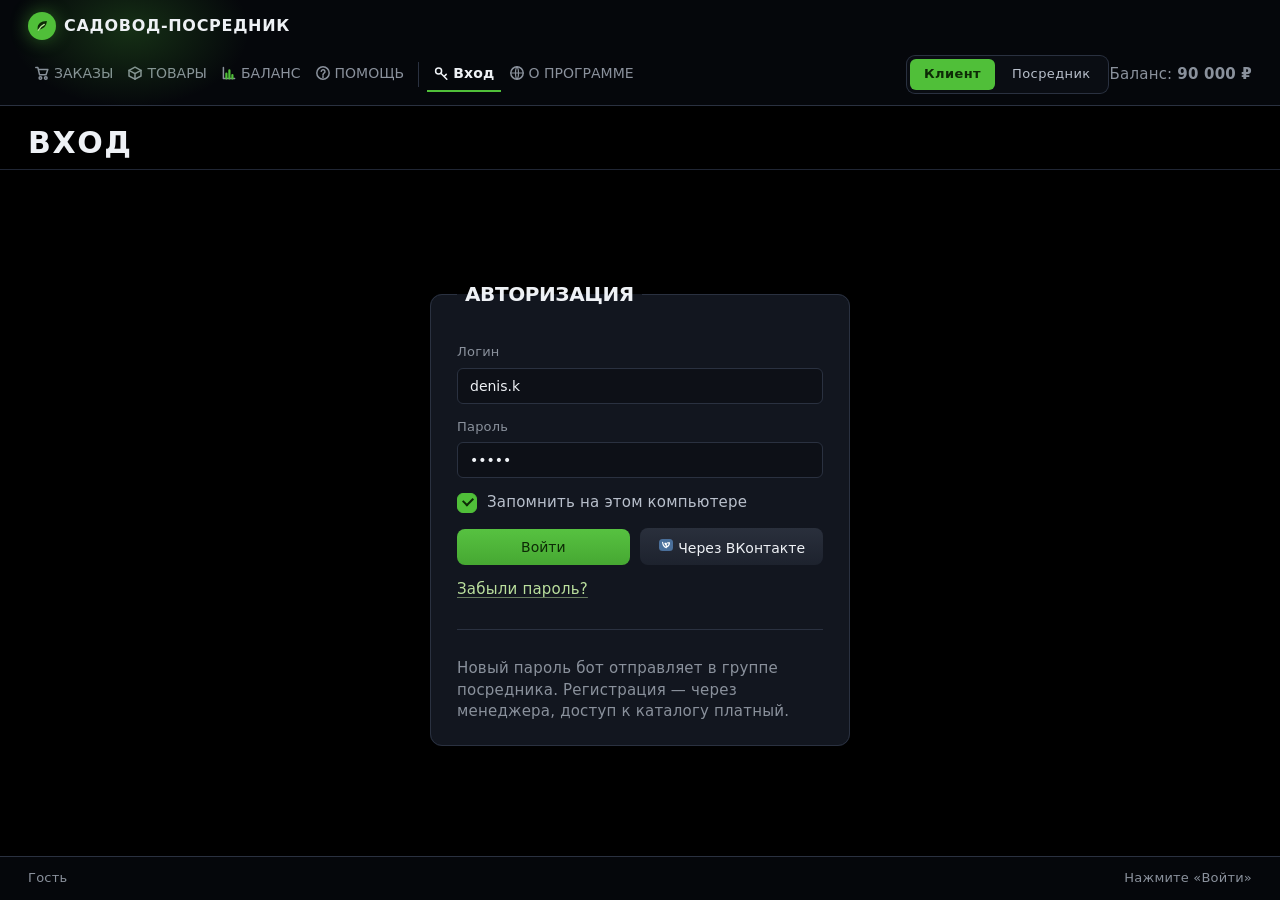
<file: index.html>
<!doctype html>
<html lang="ru">
<head>
<meta charset="utf-8">
<meta name="viewport" content="width=device-width, initial-scale=1">
<title>Садовод-посредник — база поставщиков, заказы, сборы, баланс</title>
<meta name="description" content="Демонстрация личного кабинета посредника рынка «Садовод»: поставщики, заказы, сборы, товары и баланс.">
<meta name="theme-color" content="#000000">
<link rel="icon" href="data:image/svg+xml,%3Csvg xmlns='http://www.w3.org/2000/svg' viewBox='0 0 16 16'%3E%3Ccircle cx='8' cy='8' r='8' fill='%2350bf39'/%3E%3Cpath d='M12.8 3.6c-6.1.2-9.2 3-9.2 7.2 0 .9.1 1.6.1 1.6s5-.4 7.5-3.8c1.8-2.5 1.6-5 1.6-5z' fill='%230d2a06'/%3E%3C/svg%3E">
<link rel="stylesheet" href="css/versions.css">
</head>
<body>
  <div id="desktop"></div>

  <div id="modal"></div>
  <div class="tooltip" id="tip"></div>

  <script src="js/icons.js"></script>
  <script src="js/seed.js"></script>
  <script src="js/data.js"></script>
  <script src="js/shell.js"></script>
  <script src="js/app.js"></script>
</body>
</html>
</file>
<file: css/versions.css>
/* ============================================================
   Тема «Versions» — тёмный кабинет по мотивам versionsapp.com
   (снимки стилей: .dev/versions-design.json, .dev/versions-page.png).
   Холст чисто чёрный #000, текст серый #aaa, заголовки белые капсом,
   кнопки сплошные зелёные #50bf39 / синие #25487f с радиусом 8px и
   лёгким затемняющим градиентом снизу. Шрифт — системный стек, без
   внешних загрузок: работает и по file://.
   Предыдущая тема (Wise) сохранена в .dev/versions/wise.
   ============================================================ */
:root {
  /* поверхности: чёрный холст и тёмные панели вместо белых карточек */
  --page: #000000;
  --canvas: #12161f;         /* фон карточек, таблиц, полей */
  --canvas-2: #0d1017;       /* поля ввода — темнее карточек */
  --surface: #1b2130;        /* заголовки таблиц, лёгкие подложки */
  --panel: #1c3a68;          /* синяя панель — фирменная у референса */

  /* текст: основной почти белый, вторичный и третичный серые */
  --ink: #eef1f5;
  --ink-2: #b9c0cc;
  --muted: #8a919c;          /* референсный #aaa, ужатый под плотный интерфейс */

  /* акценты */
  --green: #50bf39;          /* primary-кнопки и подсветка выкупленного */
  --green-hover: #63d34c;
  --green-deep: #0d2a06;     /* текст на зелёном */
  --green-text: #badf9d;     /* «lighted green» — ссылки и акцентный текст на чёрном */
  --blue: #2f6fd0;           /* «Выдача» и вторые крупные кнопки: светлее референсного
                                #25487f, иначе на чёрном читается как серое пятно */
  --blue-hover: #3d82e6;
  --blue-deep: #eaf2ff;
  --blue-text: #aacfef;      /* «lighted blue» — ссылки на действия */
  --mint: rgba(80, 191, 57, .12);
  --nav-hover: rgba(255, 255, 255, .07);
  --tint: #212734;           /* второстепенная кнопка */
  --tint-hover: #2b3342;
  --pos: #6fd45a;
  --neg: #e0525a;
  --neg-deep: #ffe9e9;
  --warn: #ffd11a;
  --info: rgba(47, 111, 208, .18);
  --orange: #ffc091;
  /* Этапы выкупа. На чёрном фоне 8 % прозрачности почти не видны, поэтому
     подложки карточек подняты до 12–16 % и каждой добавлена светлая шапка. */
  --brown: #8a5a2c;
  --teal: #0f9c8b;
  --line: #2a3140;
  --line-soft: #202634;
  --sha: var(--line);
  --ring: 0 0 0 1px var(--line);
  --scrim: rgba(0, 0, 0, .68);
  --glow: rgba(80, 191, 57, .22);
  --r-sm: 6px;
  --r-md: 8px;
  --r-lg: 12px;
  --r-xl: 14px;
  --pill: 9999px;            /* остаётся только там, где круглая форма осмысленна:
                                тумблеры, прогресс, переключатель роли */
  --gap: 8px;
}

* { box-sizing: border-box; }

html, body {
  height: 100%;
  margin: 0;
  padding: 0;
  overflow: hidden;
}

body {
  font-family: system-ui, -apple-system, BlinkMacSystemFont, 'Segoe UI', Helvetica, Arial, sans-serif;
  font-size: 15px;
  font-weight: 400;              /* у референса базовый вес 400, серый текст */
  line-height: 1.45;
  letter-spacing: .2px;
  color: var(--ink-2);
  background: var(--page);
  -webkit-font-smoothing: antialiased;
}

h1, h2, h3 { margin: 0; font-weight: 600; color: var(--ink); }

::selection { background: rgba(80, 191, 57, .35); color: #fff; }

/* ---------- поверхности ---------- */
.out, .panel { background: var(--surface); }
.in, .field {
  background: var(--canvas);
  box-shadow: var(--ring);
}
.groove { height: 1px; background: var(--line); margin: 12px 0; }

/* ---------- оболочка страницы ---------- */
#desktop { position: absolute; inset: 0; background: var(--page); overflow: hidden; }

.app {
  position: absolute; inset: 0;
  display: flex; flex-direction: column;
  background: var(--page);
}

/* Шапка: знак слева, разделы посередине, баланс и клиент справа.
   Слева — то самое зелёное свечение, что держит весь hero референса. */
.topbar {
  flex: none; position: relative;
  display: flex; align-items: center; gap: 20px;
  padding: 12px 28px;
  background: #05070b;
  border-bottom: 1px solid var(--line);
  flex-wrap: wrap;
}
.topbar::before {
  content: ''; position: absolute; left: -40px; top: -80px; width: 340px; height: 220px;
  background: radial-gradient(closest-side, var(--glow), transparent 70%);
  pointer-events: none;
}
.brand {
  position: relative;
  display: inline-flex; align-items: center; gap: 8px;
  font-size: 16px; font-weight: 600; letter-spacing: .7px; text-transform: uppercase;
  color: var(--ink); white-space: nowrap; cursor: default;
}
.brand svg { display: block; }
.brand .b-dot {
  width: 28px; height: 28px; border-radius: 50%;
  background: var(--green); display: grid; place-items: center; flex: none;
  box-shadow: 0 0 18px rgba(80, 191, 57, .45);
}

/* Крупный заголовок раздела: капс, белый, с тонкой линейкой снизу —
   как «NEW IN VERSIONS³» и «AWARDS & CUSTOMERS» на референсе. */
.page-head { flex: none; padding: 20px 28px 10px; border-bottom: 1px solid var(--line-soft); }
.page-head .t-text {
  display: block;
  font-size: 30px; font-weight: 600; line-height: 1.1; letter-spacing: 1.6px;
  text-transform: uppercase; color: var(--ink);
}
.page-head .t-sub { display: block; margin-top: 8px; color: var(--muted); font-size: 14px; font-weight: 400; letter-spacing: .2px; text-transform: none; }

/* Содержимое раздела прокручивается само: на узком окне фильтры переносятся в
   несколько строк и сжимали бы таблицу в ноль, если бы здесь было overflow:hidden. */
.win-body { flex: 1; display: flex; flex-direction: column; min-height: 0; overflow: auto; padding: 0 28px; }

/* Строка состояния — тёмная полоса внизу, текст приглушённый. */
.statusbar {
  flex: none; display: flex; flex-wrap: wrap; align-items: center; gap: 4px 20px;
  padding: 12px 28px; color: var(--muted); font-size: 13px; font-weight: 400;
  border-top: 1px solid var(--line); background: #05070b;
}
/* на узком экране правая подсказка длиннее ширины: переносим её на вторую
   строку, иначе она уезжала за край вьюпорта */
.statusbar .cell { flex: none; max-width: 100%; }
.statusbar .cell.grow { flex: 1; }
.statusbar b { color: var(--ink); font-weight: 600; }

/* ---------- всплывающая карточка ---------- */
.sheet-host { position: fixed; inset: 0; z-index: 100; display: grid; place-items: center; padding: 24px; }
.sheet-host::before { content: ''; position: absolute; inset: 0; background: var(--scrim); }
.sheet {
  position: relative;
  display: flex; flex-direction: column;
  width: min(var(--w, 620px), 100%); max-height: 88vh;
  background: var(--canvas);
  border-radius: var(--r-lg);
  box-shadow: var(--ring), 0 24px 60px rgba(0, 0, 0, .6);
  overflow: hidden;
}
.sheet-head {
  flex: none; display: flex; align-items: center; gap: 12px;
  padding: 20px 24px 12px;
}
.sheet-head .t-ico { flex: none; color: var(--green); }
.sheet-head .t-text {
  flex: 1; min-width: 0;
  font-size: 20px; font-weight: 600; line-height: 1.25; letter-spacing: .4px;
  text-transform: uppercase; color: var(--ink);
  overflow: hidden; text-overflow: ellipsis;
}
.sheet-head .x {
  flex: none; width: 34px; height: 34px; padding: 0; border: none;
  border-radius: var(--r-sm); background: var(--tint); color: var(--ink-2);
  display: grid; place-items: center; cursor: pointer;
  transition: background .15s ease, color .15s ease;
}
.sheet-head .x:hover { background: var(--tint-hover); color: var(--ink); }
.sheet .win-body { padding: 0 24px; }
.sheet .statusbar { padding: 12px 24px; }

/* ---------- меню внутри карточки ---------- */
.menubar {
  flex: none; position: relative; z-index: 5;
  display: flex; align-items: center; gap: 4px;
  padding: 0 24px 12px;
}
.menubar > .mi {
  padding: 7px 12px; border-radius: var(--r-sm);
  font-size: 14px; font-weight: 500; color: var(--ink-2); cursor: pointer;
  transition: background .15s ease, color .15s ease;
}
.menubar > .mi:hover { background: var(--nav-hover); color: var(--ink); }
.menubar > .mi.open { background: var(--tint); color: var(--ink); }
.menubar .u { text-decoration: underline; text-decoration-color: var(--green); text-underline-offset: 3px; }
.menu {
  position: absolute; top: 100%; left: 16px; min-width: 220px;
  padding: 6px; background: #171d29;
  border-radius: var(--r-md); box-shadow: var(--ring), 0 16px 40px rgba(0, 0, 0, .65);
  z-index: 60;
}
.menu .mi { padding: 9px 14px; border-radius: var(--r-sm); white-space: nowrap; position: relative; cursor: pointer; color: var(--ink-2); }
.menu .mi:hover { background: var(--nav-hover); color: var(--ink); }
.menu .mi.dis { color: var(--muted); opacity: .5; cursor: default; }
.menu .mi.dis:hover { background: none; color: var(--muted); }
.menu .sep { height: 1px; margin: 6px 8px; background: var(--line); }
.menu .chk::before { content: '\2713'; position: absolute; left: 8px; color: var(--green); }
.menu .sub::after { content: '\203A'; position: absolute; right: 10px; color: var(--muted); }

/* ---------- панели инструментов ---------- */
.toolbar { display: flex; align-items: center; gap: 8px; padding: 10px 0; flex: none; flex-wrap: wrap; }
.toolbar.mid { justify-content: center; }

/* Навигация кабинета: капс, серая; активная — белая с зелёной линейкой снизу. */
[data-toolbar] { padding: 0; gap: 2px; }
/* В шапке навигация — второй гибкий элемент: без этого flex она держит
   ширину содержимого и на узком окне уезжает за край вместо переноса. */
.topbar [data-toolbar] { flex: 1 1 auto; min-width: 0; }
[data-toolbar] .btn.nav {
  display: inline-flex; align-items: center; gap: 5px;
  min-width: 0; min-height: 0; padding: 9px 8px; border-radius: 0;
  background: none; color: var(--muted); font-size: 14px; font-weight: 500;
  letter-spacing: .4px; text-transform: uppercase;
  border-bottom: 2px solid transparent;
}
/* Значок — тонкая линия цветом текста, поэтому он тусклый в неактивном пункте
   и подсвечивается вместе с надписью. Держим его на одной базовой линии. */
[data-toolbar] .btn.nav .ico { flex: none; }
[data-toolbar] .btn.nav:hover { background: none; color: var(--ink); }
[data-toolbar] .btn.nav.on { background: none; color: var(--ink); border-bottom-color: var(--green); font-weight: 600; }
[data-toolbar] .btn.nav.me { text-transform: none; letter-spacing: .2px; }
[data-toolbar] .msep { width: 1px; align-self: stretch; margin: 6px 6px; background: var(--line); }

/* ---------- кнопки ---------- */
/* Форма референса: радиус 8px (мелкие 6px), сплошной цвет и
   linear-gradient(transparent → rgba(0,0,0,.1)) сверху вниз. Никакого
   scale-«пружинного» ответа, как в Wise — вместо него осветление. */
.btn {
  font: 500 14px system-ui, -apple-system, 'Segoe UI', Helvetica, Arial, sans-serif;
  color: var(--ink);
  background-color: var(--tint);
  background-image: linear-gradient(rgba(255, 255, 255, .04), rgba(0, 0, 0, .12));
  border: none;
  padding: 9px 18px;
  min-height: 36px;
  border-radius: var(--r-md);
  cursor: pointer;
  transition: background-color .15s ease, filter .15s ease, transform .05s ease;
}
.btn:hover { background-color: var(--tint-hover); filter: brightness(1.08); }
.btn:active { transform: translateY(1px); }
.btn:focus-visible { outline: none; box-shadow: 0 0 0 2px #000, 0 0 0 4px var(--green); }
/* Primary — зелёная «Download Now», вторая по значимости — синяя «Buy for $149». */
.btn.def { background-color: var(--green); color: var(--green-deep); }
.btn.def:hover { background-color: var(--green-hover); }
.btn.blue { background-color: var(--blue); color: var(--blue-deep); }
.btn.blue:hover { background-color: var(--blue-hover); }
.btn.on { background-color: var(--green); color: var(--green-deep); font-weight: 600; }
.btn[disabled], .btn.dis { opacity: .38; pointer-events: none; }
/* Пункты меню — ссылки на разделы (/orders, /goods…), поэтому кнопке возвращаем
   вид блочного строчного элемента: без подчёркивания и с ровной базовой линией. */
a.btn { display: inline-flex; align-items: center; justify-content: center; text-decoration: none; }
.btn.sm { min-width: 0; min-height: 30px; padding: 6px 13px; font-size: 13px; border-radius: var(--r-sm); }
.btn.ico { min-width: 36px; padding: 8px; }
/* Крупные переключатели списка: та же форма, только масштаб больше. */
.btn.big { min-width: 200px; min-height: 46px; padding: 12px 24px; font-size: 16px; border-radius: var(--r-md); }

/* ---------- поля ввода ---------- */
/* Поля: селектор по типу атрибута не годится — половина инпутов в приложении
   написана без type и по умолчанию всё равно текстовые. */
input:not([type=checkbox]):not([type=radio]):not([type=file]), select, textarea {
  font: 400 14px system-ui, -apple-system, 'Segoe UI', Helvetica, Arial, sans-serif;
  background: var(--canvas-2);
  color: var(--ink);
  border: 1px solid var(--line);
  border-radius: var(--r-sm);
  padding: 8px 12px;
  min-height: 36px;
}
textarea { padding: 10px 12px; resize: none; line-height: 1.5; }
select { padding: 7px 10px; }
select option { background: var(--canvas); color: var(--ink); }
input::placeholder, textarea::placeholder { color: var(--muted); }
input:focus, select:focus, textarea:focus {
  outline: none; border-color: var(--green);
  box-shadow: 0 0 0 3px rgba(80, 191, 57, .18);
}
input:disabled, textarea:disabled { background: var(--surface); color: var(--muted); }
input[type=search] { color-scheme: dark; }

.chk, .rad { display: inline-flex; align-items: center; gap: 10px; cursor: pointer; }
.chk input, .rad input { position: absolute; opacity: 0; width: 0; height: 0; }
.chk .box, .rad .box {
  width: 20px; height: 20px; flex: none; position: relative;
  background: var(--canvas-2); border: 1.5px solid var(--line); border-radius: var(--r-sm);
  transition: background .15s ease, border-color .15s ease;
}
.rad .box { border-radius: 50%; }
.chk input:checked + .box, .rad input:checked + .box { background: var(--green); border-color: var(--green); }
.chk input:checked + .box::after {
  content: ''; position: absolute; left: 5px; top: 3px; width: 8px; height: 5px;
  border-left: 2.5px solid var(--green-deep); border-bottom: 2.5px solid var(--green-deep);
  transform: rotate(-45deg);
}
.rad input:checked + .box::after {
  content: ''; position: absolute; left: 5px; top: 5px; width: 8px; height: 8px;
  background: var(--green-deep); border-radius: 50%;
}
.chk input:focus-visible + .box, .rad input:focus-visible + .box { box-shadow: 0 0 0 3px rgba(80, 191, 57, .4); }

/* ---------- секции ---------- */
.group {
  border: 1px solid var(--line);
  border-radius: var(--r-lg);
  background: var(--canvas);
  margin: 16px 0 0;
  padding: 8px 20px 20px;
}
.group > legend { padding: 0 8px; font-size: 14px; font-weight: 600; letter-spacing: .6px; text-transform: uppercase; color: var(--ink); }

/* ---------- вкладки ---------- */
.tabs {
  display: inline-flex; gap: 3px; flex-wrap: wrap; flex: none;
  padding: 3px; border-radius: var(--r-md); background: #0a0d13;
  box-shadow: var(--ring);
}
.tab {
  padding: 8px 16px; border-radius: var(--r-sm); white-space: nowrap; cursor: pointer;
  font-size: 13px; font-weight: 500; letter-spacing: .4px; color: var(--muted);
  transition: background .15s ease, color .15s ease;
}
.tab:hover { background: var(--nav-hover); color: var(--ink); }
.tab.on { background: var(--green); color: var(--green-deep); font-weight: 600; }
.tabpane {
  flex: 1; min-height: 0; overflow: auto;
  padding: 20px; background: var(--canvas);
  border-radius: var(--r-lg); box-shadow: var(--ring);
}

/* ---------- таблицы ---------- */
.grid-wrap {
  background: var(--canvas); overflow: auto; flex: 1; min-height: 240px;
  border-radius: var(--r-xl); box-shadow: var(--ring);
}
table.grid { border-collapse: separate; border-spacing: 0; width: 100%; background: var(--canvas); }
table.grid th {
  text-align: left; font-size: 12px; font-weight: 600; letter-spacing: .8px;
  text-transform: uppercase; color: var(--ink);
  background: var(--surface); padding: 12px 16px;
  position: sticky; top: 0; z-index: 1; white-space: nowrap; cursor: pointer;
  border-bottom: 1px solid var(--line);
}
table.grid th:first-child { border-start-start-radius: var(--r-xl); }
table.grid th:last-child { border-start-end-radius: var(--r-xl); }
table.grid th:hover { background: #232b3d; }
table.grid th.sort-on { background: rgba(80, 191, 57, .2); }
table.grid th .arrow { font-size: 10px; margin-left: 4px; color: var(--green); }
table.grid td { padding: 12px 16px; border-bottom: 1px solid var(--line-soft); vertical-align: top; color: var(--ink-2); }
/* Чередование остаётся: в длинном списке глазу нужно за что-то цепляться.
   На чёрном полоса — едва светлее холста, подсветка строки — синяя, как
   выбранная запись в списках референса. */
table.grid tbody tr:nth-child(even) td { background: #161b25; }
table.grid tbody tr:hover td { background: rgba(47, 111, 208, .16); }
table.grid tbody tr.sel td { background: rgba(80, 191, 57, .16); }
table.grid td.num { text-align: right; font-variant-numeric: tabular-nums; }
table.grid td.ctr { text-align: center; }
table.grid .sub { color: var(--muted); font-size: 13px; font-weight: 400; }
table.grid b { color: var(--ink); font-weight: 600; }

/* Фото витрины и заглушка: радиус 8 px из шкалы (картинки в списке остаются
   квадратными — круг 64 px съел бы большую часть кадра). */
img.supimg {
  display: inline-block; vertical-align: middle; object-fit: cover;
  border-radius: var(--r-md); background: var(--surface);
}
.supava {
  display: inline-flex; align-items: center; justify-content: center; vertical-align: middle;
  background: var(--surface); border-radius: var(--r-md); color: var(--ink-2);
}
img.ava { display: block; border-radius: 50%; background: var(--surface); }
.avaprev { flex: none; line-height: 0; }

/* Двухколоночный личный кабинет: поля должны ужиматься, иначе колонка расползается. */
.cab input, .cab select { min-width: 0; }
.cab .cab-col { flex: 1 1 300px; min-width: 0; }
.cab .group .row { flex-wrap: wrap; }

/* ---------- дерево категорий ---------- */
.tree {
  background: var(--canvas); padding: 10px; overflow: auto; flex: 1; min-height: 0;
  border-radius: var(--r-lg); box-shadow: var(--ring);
}
.tree ul { list-style: none; margin: 0; padding-left: 20px; }
.tree > ul { padding-left: 4px; }
.tree li { position: relative; }
.tree .node { display: flex; align-items: center; gap: 8px; padding: 7px 10px; white-space: nowrap; border-radius: var(--r-sm); cursor: pointer; color: var(--ink-2); }
.tree .node:hover { background: var(--nav-hover); color: var(--ink); }
.tree .node.sel { background: rgba(80, 191, 57, .18); color: var(--ink); font-weight: 600; }
.tree .tw {
  width: 20px; height: 20px; flex: none; position: relative; border-radius: var(--r-sm);
  background: var(--surface); color: var(--ink); font: 600 13px/20px system-ui, sans-serif; text-align: center;
}
.tree .tw::after { content: '+'; }
.tree .open > .node .tw::after { content: '\2212'; }

/* ---------- прогресс ---------- */
.prog {
  height: 10px; background: #0a0d13; border-radius: var(--pill); overflow: hidden;
  box-shadow: var(--ring);
}
.prog i { display: block; height: 100%; width: 0; background: var(--green); border-radius: var(--pill); }

/* ---------- диалоги ---------- */
#modal { position: fixed; inset: 0; display: none; z-index: 6000; }
#modal.show { display: grid; place-items: center; padding: 24px; }
#modal.show::before { content: ''; position: absolute; inset: 0; background: var(--scrim); }
.dlg {
  position: relative;
  width: min(460px, 100%); max-height: 88vh; overflow: auto;
  background: var(--canvas); border-radius: var(--r-lg);
  box-shadow: var(--ring), 0 24px 60px rgba(0, 0, 0, .6);
}
.dlg .head { display: flex; align-items: center; gap: 12px; padding: 20px 22px 0; }
.dlg .head .t-text { flex: 1; font-size: 20px; font-weight: 600; line-height: 1.25; letter-spacing: .4px; text-transform: uppercase; color: var(--ink); }
.dlg .head .x {
  flex: none; width: 34px; height: 34px; padding: 0; border: none; border-radius: var(--r-sm);
  background: var(--tint); color: var(--ink-2); display: grid; place-items: center; cursor: pointer;
  transition: background .15s ease, color .15s ease;
}
.dlg .head .x:hover { background: var(--tint-hover); color: var(--ink); }
.dlg .row { display: flex; gap: 14px; padding: 16px 22px 6px; }
.dlg .msg { flex: 1; line-height: 1.5; font-size: 15px; color: var(--ink-2); }
.dlg .acts { display: flex; justify-content: flex-end; gap: 10px; padding: 10px 22px 22px; }
.dlg textarea { font: inherit; background: var(--canvas-2); color: var(--ink); padding: 10px 12px; border: 1px solid var(--line); border-radius: var(--r-sm); resize: vertical; }
.tooltip {
  position: fixed; z-index: 7000; background: #171d29; color: var(--ink);
  padding: 7px 11px; border-radius: var(--r-sm); font-size: 13px; font-weight: 400;
  box-shadow: var(--ring), 0 8px 24px rgba(0, 0, 0, .6);
  display: none; pointer-events: none; white-space: nowrap;
}

/* ---------- прочее ---------- */
.scroll { overflow: auto; flex: 1; min-height: 0; }
.pad { padding: 18px 0; }
.row { display: flex; gap: 10px; align-items: center; }
.col { display: flex; flex-direction: column; gap: 10px; }
.spacer { flex: 1; }
.wrap { flex-wrap: wrap; }
.h { font-weight: 600; color: var(--ink); }
.mut { color: var(--muted); font-weight: 400; }
.right { text-align: right; }
.money { font-variant-numeric: tabular-nums; white-space: nowrap; }
.pos { color: var(--pos); }
.neg { color: var(--neg); }
/* В таблицах цвет держит `table.grid td`, поэтому плюсы/минусы перебивают его
   тем же весом селектора — иначе суммы движения в «Балансе» остаются серыми. */
table.grid td.pos { color: var(--pos); }
table.grid td.neg { color: var(--neg); }
.pill {
  padding: 5px 12px; border-radius: var(--r-sm); background: var(--tint); color: var(--ink);
  white-space: nowrap; display: inline-block; font-size: 13px; font-weight: 600;
}
.pill.blue { background: var(--info); color: var(--blue-text); }
.pill.green { background: var(--mint); color: var(--pos); }
.pill.yellow { background: rgba(255, 209, 26, .16); color: var(--warn); }
.pill.red { background: rgba(224, 82, 90, .18); color: var(--neg); }
.pill.gray { background: var(--surface); color: var(--muted); }
.hr { height: 1px; border: none; background: var(--line); margin: 14px 0; }
.card { background: var(--canvas); padding: 14px 16px; border-radius: var(--r-md); box-shadow: var(--ring); }
/* Ссылки — «lighted» цвета референса: зелёные и синие, обязательно подчёркнутые. */
.link {
  color: var(--green-text); text-decoration: underline; text-decoration-thickness: 1px;
  text-underline-offset: 3px; text-decoration-color: rgba(186, 223, 157, .5); cursor: pointer;
}
.link:hover { color: #d5f0bd; text-decoration-color: currentColor; }
.pager { display: flex; gap: 6px; align-items: center; flex-wrap: wrap; }
.pager .pg {
  display: flex; align-items: center; justify-content: center;
  min-width: 34px; height: 34px; padding: 0 10px;
  font-size: 14px; font-weight: 500; text-align: center;
  border-radius: var(--r-sm); background: var(--tint); color: var(--ink-2); cursor: pointer;
  transition: background .15s ease, color .15s ease;
}
.pager .pg:hover { background: var(--tint-hover); color: var(--ink); }
.pager .pg.on { background: var(--green); color: var(--green-deep); font-weight: 600; }
.pager .gap { color: var(--muted); padding: 0 2px; }
.empty { padding: 40px; text-align: center; color: var(--muted); font-weight: 400; }

/* ---------- этапы выкупа: карточки заказов, сводка, тумблеры ---------- */
.ocards { display: grid; grid-template-columns: repeat(auto-fill, minmax(272px, 1fr)); gap: 14px; }
/* --hd — шапка карточки (цвет этапа), --bd — тело: та же логика, что и в Wise,
   но подложки светлее холста, чтобы «белый заказ» не сливался с чёрным фоном. */
.ocard {
  --hd: #2b313d; --hdt: var(--ink); --bd: var(--canvas);
  display: flex; flex-direction: column; overflow: hidden;
  background: var(--bd); border-radius: var(--r-md); box-shadow: var(--ring);
}
.ocard.zakaz { --hd: #2b313d; --hdt: #dfe5ee; --bd: var(--canvas); }
.ocard.vykup { --hd: var(--green); --hdt: var(--green-deep); --bd: rgba(80, 191, 57, .1); }
.ocard.nevykup { --hd: var(--neg); --hdt: #fff; --bd: rgba(224, 82, 90, .12); }
.ocard.vydacha { --hd: var(--blue); --hdt: var(--blue-deep); --bd: rgba(47, 111, 208, .14); }
.ocard.polucheno { --hd: var(--brown); --hdt: #ffeedd; --bd: rgba(138, 90, 44, .16); }
.ocard.otmenen { --hd: #3a4152; --hdt: #c3cad6; --bd: #0e121a; }
.ocard.zamenen { --hd: var(--teal); --hdt: #04231f; --bd: rgba(15, 156, 139, .16); }
.ocard .oh {
  flex: none; display: flex; align-items: center; gap: 8px; padding: 10px 14px;
  background: var(--hd); color: var(--hdt);
  font-size: 14px; font-weight: 600; letter-spacing: .8px; text-transform: uppercase;
}
.ocard .oh .num { flex: 1; min-width: 0; overflow: hidden; text-overflow: ellipsis; white-space: nowrap; }
.ocard .oh .mark {
  flex: none; border: none; border-radius: var(--r-sm); padding: 4px 11px;
  background: rgba(0, 0, 0, .22); color: inherit; font: inherit; font-size: 13px;
  font-weight: 500; letter-spacing: .2px; text-transform: none; cursor: pointer;
  transition: background .15s ease, filter .15s ease;
}
.ocard .oh .mark:hover { background: rgba(0, 0, 0, .34); filter: brightness(1.1); }
.ocard .oh .mark:active { transform: translateY(1px); }
.ocard .ob { flex: 1; display: flex; flex-direction: column; gap: 5px; padding: 12px 14px; }
.ocard .ob .ttl { font-size: 15px; font-weight: 600; color: var(--ink); }
.ocard .ob .cat { font-style: italic; color: var(--muted); font-weight: 400; }
/* строка позиции: артикул и название слева, количество и цена прижаты вправо;
   в узкой карточке чип цены переносится на вторую строку, а не сжимает название */
.ocard .pl { display: flex; flex-wrap: wrap; align-items: baseline; gap: 2px 7px; font-size: 13px; }
/* артикул — монолит: без переноса он не рвётся посреди («BG-» / «1188»),
   а всё свободное забирает название позиции */
.ocard .pl > b:first-child { flex: none; white-space: nowrap; }
.ocard .pl > span:not(.pk) { flex: 1 1 auto; }
.ocard .pl .pk { margin-left: auto; color: var(--muted); font-variant-numeric: tabular-nums; white-space: nowrap; }
.ocard .osep { height: 1px; background: var(--line); margin: 7px 0; }
.ocard .ofoot { margin-top: auto; display: flex; align-items: center; gap: 8px; padding-top: 6px; }
.ocard .obtn {
  border: none; border-radius: var(--r-sm); padding: 6px 12px; background: var(--tint);
  color: var(--ink-2); font: inherit; font-size: 13px; cursor: pointer;
  transition: background .15s ease, color .15s ease;
}
.ocard .obtn:hover { background: var(--tint-hover); color: var(--ink); }
.ocard .minus { color: var(--neg); }

/* ячейки сводки выкупов подкрашены по этапу — как в исходном кабинете.
   Селекторы тяжелее, чем «tr:nth-child(even) td» и «tr:hover td», иначе
   зебра и подсветка строки перекрывают цвет этапа. */
table.grid tbody tr td.v-green, table.grid tbody tr:hover td.v-green { background: rgba(80, 191, 57, .16); }
table.grid tbody tr td.v-red, table.grid tbody tr:hover td.v-red { background: rgba(224, 82, 90, .14); }
table.grid tbody tr td.v-blue, table.grid tbody tr:hover td.v-blue { background: rgba(47, 111, 208, .18); }
table.grid tbody tr td.v-brown, table.grid tbody tr:hover td.v-brown { background: rgba(138, 90, 44, .18); }
table.grid tbody tr td.v-yellow, table.grid tbody tr:hover td.v-yellow { background: rgba(255, 209, 26, .14); }
table.grid tbody tr td.v-gray, table.grid tbody tr:hover td.v-gray { background: #1b2130; }
/* заголовки тех же колонок — тем же оттенком, чтобы столбец читался целиком */
table.grid th.v-green { background: rgba(80, 191, 57, .26); }
table.grid th.v-red { background: rgba(224, 82, 90, .24); }
table.grid th.v-blue { background: rgba(47, 111, 208, .28); }
table.grid th.v-brown { background: rgba(138, 90, 44, .28); }
table.grid th.v-yellow { background: rgba(255, 209, 26, .22); }
table.grid th.v-gray { background: #232b3d; }
table.grid td .kpi { display: block; font-size: 18px; font-weight: 600; letter-spacing: .2px; color: var(--ink); }
table.grid td .chip {
  display: inline-block; margin-top: 4px; padding: 2px 8px; border-radius: var(--r-sm);
  background: rgba(0, 0, 0, .35); font-size: 12px; font-weight: 500; color: var(--muted);
}
.deadline {
  display: inline-block; padding: 3px 9px; border-radius: var(--r-sm);
  background: var(--neg); color: var(--neg-deep); font-size: 13px; font-weight: 600;
}
.deadline.ok { background: var(--green); color: var(--green-deep); }

.pill.zakaz { background: var(--surface); color: var(--ink); }
.pill.vykup { background: var(--mint); color: var(--pos); }
.pill.nevykup { background: rgba(224, 82, 90, .18); color: var(--neg); }
.pill.vydacha { background: var(--info); color: var(--blue-text); }
.pill.polucheno { background: rgba(138, 90, 44, .22); color: #e3b585; }
.pill.otmenen { background: #0e121a; color: var(--muted); }
.pill.zamenen { background: rgba(15, 156, 139, .2); color: #6fd8c8; }

.seg {
  display: inline-flex; align-items: center; gap: 3px; padding: 3px;
  border-radius: var(--r-md); background: #0a0d13; box-shadow: var(--ring);
}
.seg button {
  border: none; background: transparent; color: var(--ink-2); font: inherit; font-size: 13px;
  font-weight: 500; letter-spacing: .4px; padding: 6px 14px; border-radius: var(--r-sm); cursor: pointer;
  transition: background .15s ease, color .15s ease;
}
.seg button:hover { background: var(--nav-hover); color: var(--ink); }
.seg button.on { background: var(--green); color: var(--green-deep); font-weight: 600; }
.sw { display: inline-flex; align-items: center; gap: 7px; cursor: pointer; user-select: none; }
.sw input { position: absolute; opacity: 0; width: 0; height: 0; }
.sw i {
  flex: none; width: 34px; height: 20px; border-radius: var(--pill);
  background: #2b313d; position: relative; transition: background .15s ease;
}
.sw i::after {
  content: ''; position: absolute; top: 3px; left: 3px; width: 14px; height: 14px;
  border-radius: 50%; background: #c3cad6; transition: left .15s ease;
}
.sw input:checked + i { background: var(--green); }
.sw input:checked + i::after { left: 17px; background: var(--green-deep); }
.sw input:focus-visible + i { box-shadow: 0 0 0 3px rgba(80, 191, 57, .4); }
.sw .tag { padding: 2px 9px; border-radius: var(--r-sm); font-size: 13px; font-weight: 600; letter-spacing: .4px; }
.sw .tag.zakaz { background: #2b313d; color: #dfe5ee; }
.sw .tag.vykup { background: var(--green); color: var(--green-deep); }
.sw .tag.nevykup { background: var(--neg); color: var(--neg-deep); }
.sw .tag.vydacha { background: var(--blue); color: var(--blue-deep); }
.sw .tag.polucheno { background: var(--brown); color: #ffeedd; }
.sw .tag.otmenen { background: #3a4152; color: #c3cad6; }
.sw .tag.zamenen { background: var(--teal); color: #04231f; }

/* ---------- звёздный рейтинг и отзывы ---------- */
.stars { position: relative; display: inline-block; width: 66px; height: 13px; font-size: 13px; line-height: 13px; vertical-align: -1px; }
.stars.big { width: 88px; height: 17px; font-size: 17px; line-height: 17px; vertical-align: -3px; }
.sbase, .sfill { position: absolute; left: 0; top: 0; width: 100%; overflow: hidden; white-space: nowrap; }
.sbase { color: #39414f; }
.sfill { color: var(--warn); }
.stars.hot .sfill { color: var(--green); }
.stars .sg { display: inline-block; width: 13.2px; text-align: center; }
.stars.big .sg { width: 17.6px; }
.stars .hit { position: absolute; top: 0; height: 100%; width: 20%; cursor: pointer; }
table.grid td.rate { white-space: nowrap; }
/* колонка «Выкуп» в плоском списке: «№ 4950» читается одной строкой */
table.grid td.vykp { white-space: nowrap; }
td.rate .sub { margin-top: 3px; }
.rsum { border-bottom: 1px solid var(--line); padding-bottom: 14px; }
.ravg { font-size: 30px; font-weight: 600; line-height: 1; width: 60px; text-align: right; color: var(--ink); }
.rdist { display: flex; flex-direction: column; gap: 4px; margin-left: 14px; }
.rdist .row { gap: 6px; }
.rstar { width: 28px; text-align: right; color: var(--muted); font-size: 13px; }
.rbar { width: 120px; height: 8px; background: #0a0d13; border-radius: var(--pill); overflow: hidden; box-shadow: var(--ring); }
.rbar > span { display: block; height: 100%; background: var(--warn); border-radius: var(--pill); }
.rnum { width: 28px; }
.revs {
  flex: 1; min-height: 0; overflow: auto; display: flex; flex-direction: column; gap: 10px;
  margin: 0 0 18px; padding: 4px; background: var(--canvas);
  border-radius: var(--r-lg); box-shadow: var(--ring);
}
.rev { padding: 12px 14px; background: #161b25; border-radius: var(--r-md); }
.rev.mine { background: rgba(80, 191, 57, .12); box-shadow: inset 2px 0 0 var(--green); }
.rev .row { gap: 8px; }
.rev .rtext { margin-top: 6px; font-weight: 400; color: var(--ink-2); }

/* ---------- скроллбары: тонкие, без кнопок-стрелок ---------- */
::-webkit-scrollbar { width: 12px; height: 12px; }
::-webkit-scrollbar-track { background: transparent; }
::-webkit-scrollbar-thumb { background: rgba(255, 255, 255, .16); border-radius: var(--pill); border: 3px solid transparent; background-clip: content-box; }
::-webkit-scrollbar-thumb:hover { background-color: rgba(255, 255, 255, .3); }
::-webkit-scrollbar-corner { background: transparent; }

/* ---------- адаптив ---------- */
/* Ноутбуки 1366×768: на них меню с иконками влезает в одну строку только
   плотнее — убираем разрядку и боковые отступы пунктов, размер оставляем. */
@media (max-width: 1408px) {
  .topbar { gap: 16px; }
  [data-toolbar] .btn.nav { padding: 9px 6px; letter-spacing: 0; gap: 4px; }
}

@media (max-width: 992px) {
  .topbar { gap: 14px; padding: 12px 18px; }
  .page-head { padding: 16px 18px 8px; }
  .page-head .t-text { font-size: 24px; letter-spacing: 1.2px; }
  .win-body { padding: 0 18px; }
  .statusbar { padding: 10px 18px; }
  .sheet .win-body, .sheet .statusbar { padding-left: 18px; padding-right: 18px; }
}

@media (max-width: 576px) {
  .page-head .t-text { font-size: 20px; letter-spacing: 1px; }
  [data-toolbar] { gap: 0; }
  [data-toolbar] .btn.nav { padding: 8px 9px; font-size: 13px; letter-spacing: .3px; }
  .sheet-host { padding: 0; align-items: end; }
  .sheet, .dlg { width: 100%; max-height: 92vh; border-radius: var(--r-lg) var(--r-lg) 0 0; }
  .btn.big { min-width: 0; flex: 1; }
  .ocards { grid-template-columns: 1fr; }
}

/* Уважение к системной настройке «меньше движения»: сдвигов и подсветки
   по наведению тогда нет, остаются только состояния. */
@media (prefers-reduced-motion: reduce) {
  .btn, .pager .pg, .sheet-head .x, .dlg .head .x, .menubar > .mi,
  .ocard .oh .mark, .ocard .obtn, .seg button, .tab, .sw i, .sw i::after { transition: none; }
  .btn:active, .ocard .oh .mark:active { transform: none; }
}
</file>
